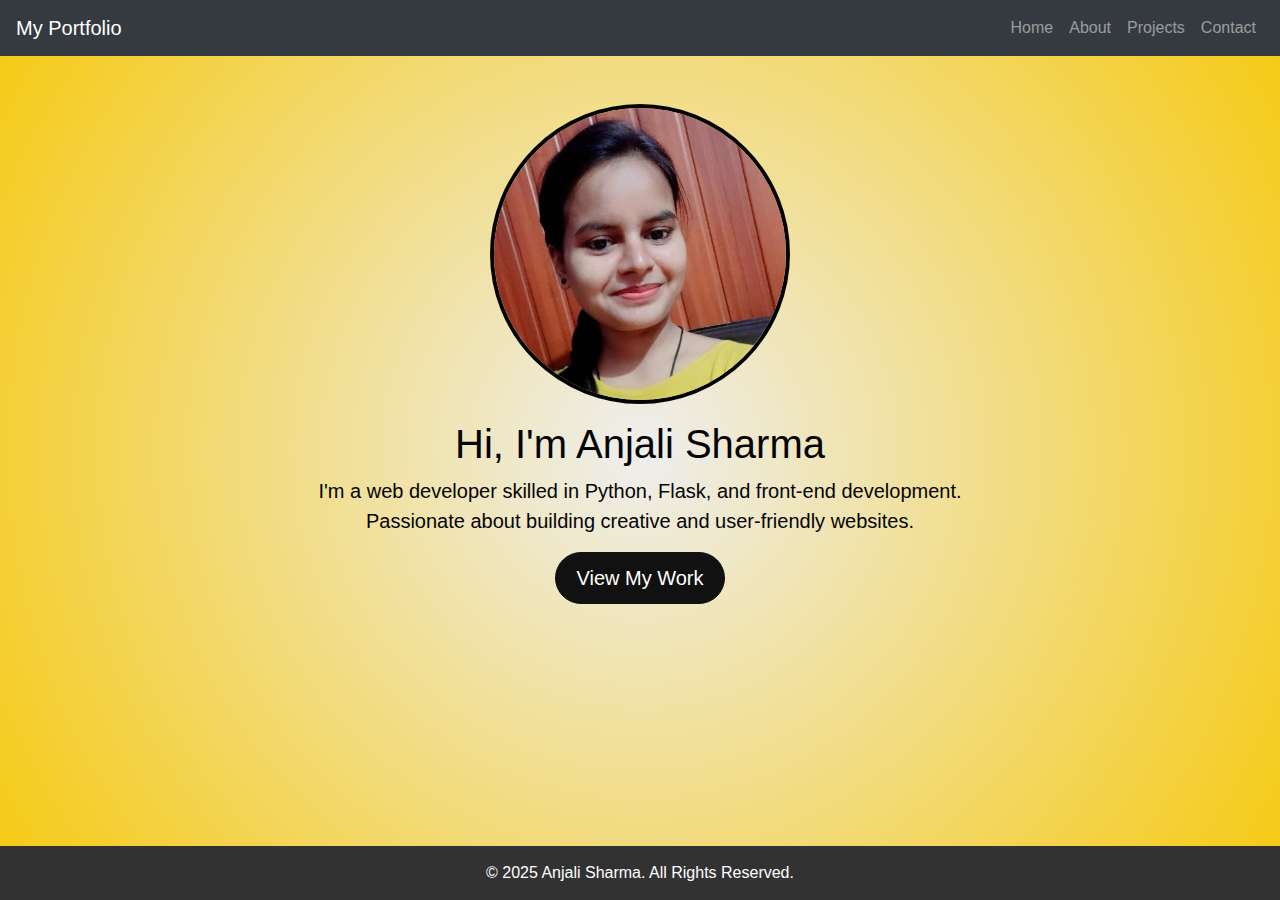
<file: index.html>
<!DOCTYPE html>
<html lang="en">
<head>
    <meta charset="UTF-8" />
    <meta name="viewport" content="width=device-width, initial-scale=1.0" />
    <title>My Portfolio</title>
    <!-- Bootstrap CSS -->
    <link href="https://stackpath.bootstrapcdn.com/bootstrap/4.5.2/css/bootstrap.min.css" rel="stylesheet">
    <!-- Custom CSS -->
    <link rel="stylesheet" href="style.css" />
</head>
<body>

    <nav class="navbar navbar-expand-lg navbar-dark bg-dark">
        <a class="navbar-brand" href="index.html">My Portfolio</a>
        <!-- Toggle Button for Mobile -->
         <button class="navbar-toggler" type="button" data-toggle="collapse" data-target="#navbarNav">
            <span class="navbar-toggler-icon"></span>
         </button>
         <!-- Navbar links -->
         <div class="collapse navbar-collapse" id="navbarNav">
            <ul class="navbar-nav ml-auto">
                <li class="nav-item"><a class="nav-link" href="index.html">Home</a></li>
                <li class="nav-item"><a class="nav-link" href="about.html">About</a></li>
                <li class="nav-item"><a class="nav-link" href="projects.html">Projects</a></li>
                <li class="nav-item"><a class="nav-link" href="contact.html">Contact</a></li>
            </ul>
         </div>
    </nav>
    <div class="container text-center mt-5">
        <img src="Pic1.jpg" alt="Profile Picture" class="rounded-circle mb-3">
        <h1>Hi, I'm Anjali Sharma</h1>
        <p class="lead">I'm a web developer skilled in Python, Flask, and front-end development. <br> Passionate about building creative and user-friendly websites.</p>
        <a href="projects.html" class="btn btn-primary btn-lg">View My Work</a>
    </div>
    
    <!-- Bootstrap JS (Optional) -->
    <script src="https://code.jquery.com/jquery-3.5.1.min.js"></script>
    <script src="https://stackpath.bootstrapcdn.com/bootstrap/4.5.2/js/bootstrap.min.js"></script>
    <footer>
        &copy; 2025 Anjali Sharma. All Rights Reserved.
    </footer>
    

</body>
</html>
</file>
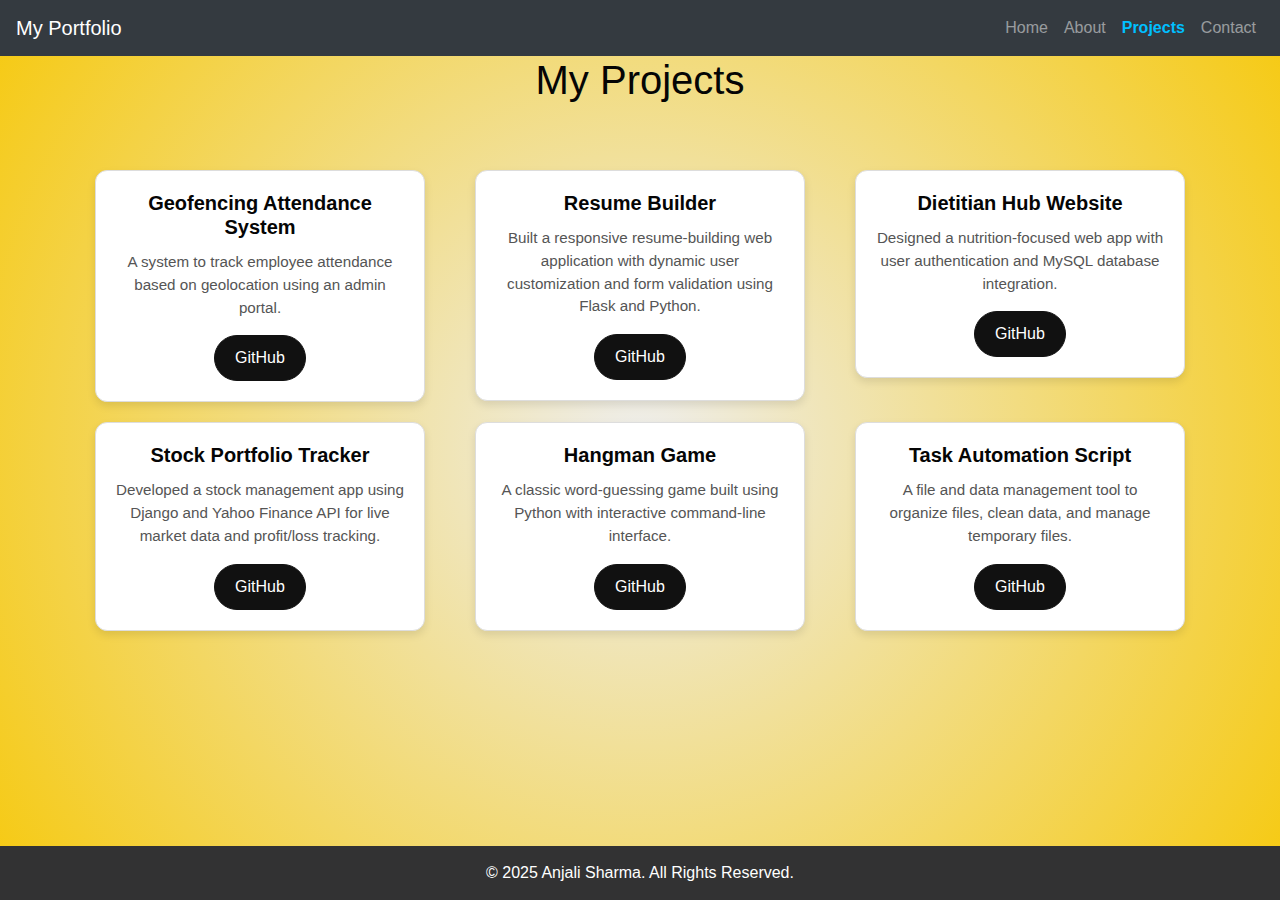
<file: projects.html>
<!DOCTYPE html>
<html lang="en">
<head>
    <meta charset="UTF-8" />
    <meta name="viewport" content="width=device-width, initial-scale=1.0" />
    <title>My Projects</title>
    <!-- Bootstrap CSS -->
    <link href="https://stackpath.bootstrapcdn.com/bootstrap/4.5.2/css/bootstrap.min.css" rel="stylesheet">
    <link rel="stylesheet" href="style.css" />
</head>
<body>

<!-- Navbar Include (Optional) -->
<nav class="navbar navbar-expand-lg navbar-dark bg-dark">
    <a class="navbar-brand" href="#">My Portfolio</a>
    <button class="navbar-toggler" type="button" data-toggle="collapse" data-target="#navbarNav">
        <span class="navbar-toggler-icon"></span>
    </button>
    <div class="collapse navbar-collapse" id="navbarNav">
        <ul class="navbar-nav ml-auto">
            <li class="nav-item">
                <a class="nav-link" href="index.html">Home</a>
            </li>
            <li class="nav-item">
                <a class="nav-link" href="about.html">About</a>
            </li>
            <li class="nav-item">
                <a class="nav-link active" href="projects.html">Projects</a>
            </li>
            <li class="nav-item">
                <a class="nav-link" href="contact.html">Contact</a>
            </li>
        </ul>
    </div>
</nav>


<!-- Project Section -->
<h1 class="text-center mb-4">My Projects</h1>
<br>
<div class="container overflow-hidden text-center">
    <div class="row gy-4 px-7 mt-2">

        <!-- Geofencing Attendance System -->
        <div class="col-12 col-md-4">
            <div class="card">
                <div class="card-body">
                    <h5 class="card-title">Geofencing Attendance System</h5>
                    <p class="card-text">
                        A system to track employee attendance based on geolocation using an admin portal.
                    </p>
                    <a href="https://github.com/anjalisharma0209/Geofencing-Utility-System-NHPC-Project-" class="btn btn-primary">GitHub</a>
                </div>
            </div>
        </div>

        <!-- Resume Builder -->
        <div class="col-12 col-md-4">
            <div class="card">
                <div class="card-body">
                    <h5 class="card-title">Resume Builder</h5>
                    <p class="card-text">
                        Built a responsive resume-building web application with dynamic user customization and form validation using Flask and Python.
                    </p>
                    <a href="https://github.com/anjalisharma0209/Resume-Builder" target="_blank" class="btn btn-primary">GitHub</a>
                </div>
            </div>
        </div>

        <!-- Dietitian Hub Website -->
        <div class="col-12 col-md-4">
            <div class="card">
                <div class="card-body">
                    <h5 class="card-title">Dietitian Hub Website</h5>
                    <p class="card-text">
                        Designed a nutrition-focused web app with user authentication and MySQL database integration.
                    </p>
                    <a href="https://github.com/anjalisharma0209/Dietitian-Hub-Website" class="btn btn-primary">GitHub</a>
                </div>
            </div>
        </div>

        <!-- Stock Portfolio Tracker -->
        <div class="col-12 col-md-4">
            <div class="card">
                <div class="card-body">
                    <h5 class="card-title">Stock Portfolio Tracker</h5>
                    <p class="card-text">
                        Developed a stock management app using Django and Yahoo Finance API for live market data and profit/loss tracking.
                    </p>
                    <a href="https://github.com/anjalisharma0209/CodeAlpha_Stock_Portfolio_Tracker" target="_blank" class="btn btn-primary">GitHub</a>
                </div>
            </div>
        </div>

        <!-- Hangman Game -->
        <div class="col-12 col-md-4">
            <div class="card">
                <div class="card-body">
                    <h5 class="card-title">Hangman Game</h5>
                    <p class="card-text">
                        A classic word-guessing game built using Python with interactive command-line interface.
                    </p>
                    <a href="https://github.com/anjalisharma0209/CodeAlpha_Hangman_Game" target="_blank" class="btn btn-primary">GitHub</a>
                </div>
            </div>
        </div>

        <!-- Task Automation Script -->
        <div class="col-12 col-md-4">
            <div class="card">
                <div class="card-body">
                    <h5 class="card-title">Task Automation Script</h5>
                    <p class="card-text">
                        A file and data management tool to organize files, clean data, and manage temporary files.
                    </p>
                    <a href="https://github.com/anjalisharma0209/CodeAlpha_Task_Automation_python_script" target="_blank" class="btn btn-primary">GitHub</a>
                </div>
            </div>
        </div>
    </div>
</div>

        
    </div>
</div>


       
<!-- Bootstrap JS -->
<script src="https://code.jquery.com/jquery-3.5.1.min.js"></script>
<script src="https://stackpath.bootstrapcdn.com/bootstrap/4.5.2/js/bootstrap.min.js"></script>
<footer>
    &copy; 2025 Anjali Sharma. All Rights Reserved.
</footer>

</body>
</html>
</file>
<file: style.css>
/* General Styling */
body {
    font-family: Arial, sans-serif;
    background: radial-gradient(circle, #EEEEEE, #F6C90E);
    /* background-color: #cecccc;  */
    /* Grey background */
    color: rgb(5, 5, 5);
    background-size: cover;
    background-attachment: fixed;
}

/* Navbar active link styling */
.navbar-nav .nav-link.active {
    font-weight: bold;
    color: #00bfff !important;
}

/* Button Styling */
.btn-primary {
    background-color: #111;
    border-color: #111;
    color: white;
    transition: background-color 0.3s ease, box-shadow 0.3s ease;
    padding: 10px 20px;
    border-radius: 30px;
}

.btn-primary:hover {
    background-color: #222; /* Darker black on hover */
    border-color: #222;
    box-shadow: 0 6px 12px rgba(0, 0, 0, 0.7); /* Stronger shadow on hover */
}

/* Profile Picture Styling */
img.rounded-circle {
    width: 300px; /* Bigger circle */
    height: 300px;
    object-fit: cover;
    border: 4px solid #040404; /* Border with color */
    transition: transform 0.3s ease;
}

img.rounded-circle:hover {
    transform: scale(1.1); /* Zoom effect on hover */
}

/* Footer Styling */
footer {
    background-color: #323233;
    color: #fff;
    padding: 15px;
    text-align: center;
    position: fixed;
    bottom: 0;
    margin: 0%; left: 0%;
    width: 100%;
}

/* Smooth Scrolling */
html {
    scroll-behavior: smooth;
}

/* Card Header Black Background */
.card-header {
    background-color: #000;
    color: #fff;
    font-weight: bold;
}

/* Card Hover and Shadow Effect */
.card {
    transition: transform 0.3s ease, box-shadow 0.3s ease;
    box-shadow: 0 4px 8px rgba(0, 0, 0, 0.1);
    border: 1px solid #ddd;
    border-radius: 12px;
    margin: 10px;
}

.card:hover {
    transform: translateY(-5px);
    box-shadow: 0 8px 16px rgba(0, 0, 0, 0.2);
}

/* Row Gap Between Cards */
.row {
    margin-bottom: 20px;
}

/* Skills Card - 3 Column Layout */
.skills-list {
    display: grid;
    grid-template-columns: repeat(3, 1fr);
    gap: 5px;
}
.card-title {
    font-weight: bold;
}

.card-text {
    font-size: 0.95rem;
    color: #555;
}
</file>
